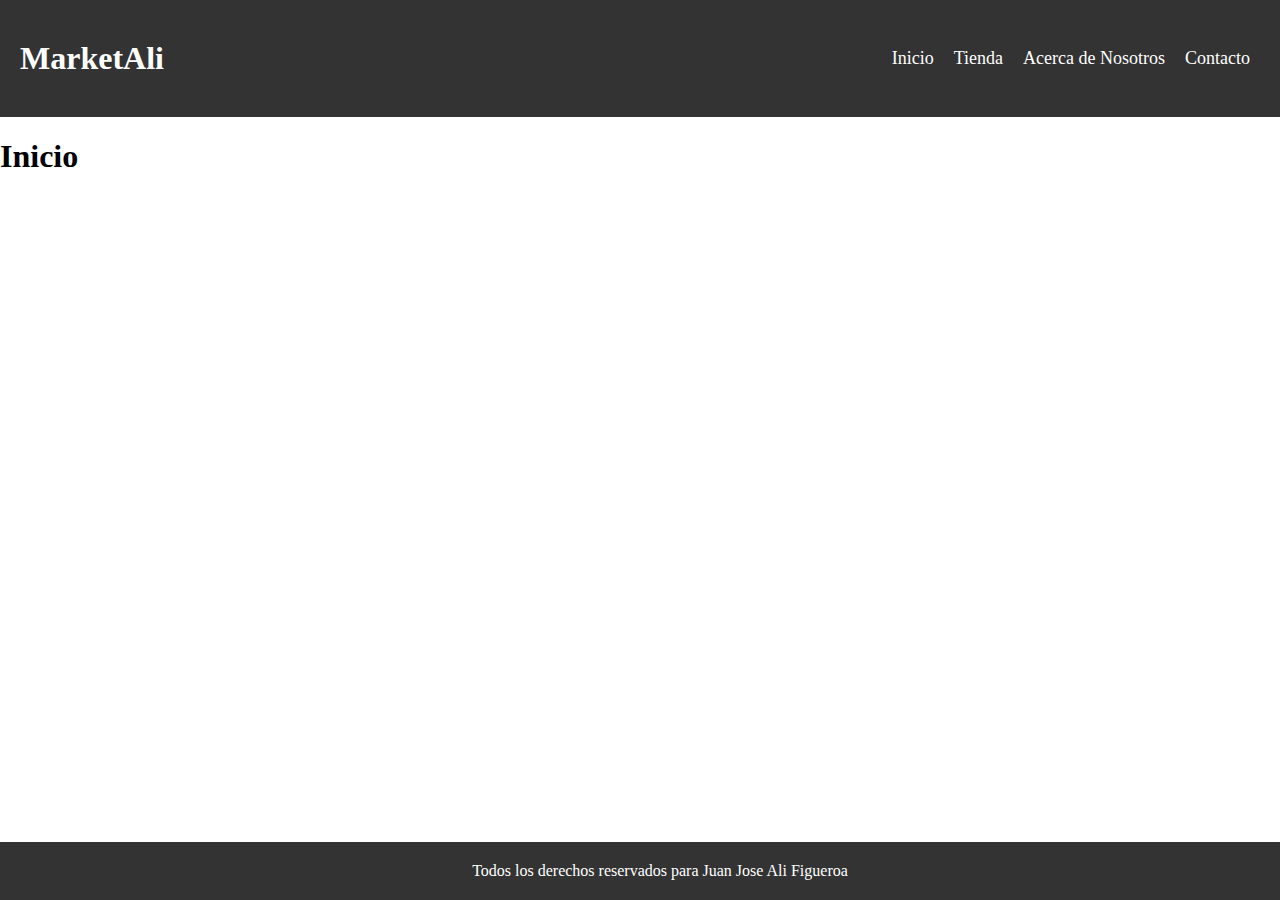
<file: index.html>
<!DOCTYPE html>
<head>
    <title>Practicando Dom</title>
    <link rel="stylesheet" href="./css/style.css">
</head>
<body>

    <h1>Inicio</h1>

    <script src="./js/header.js"></script>
    <script src="./js/footer.js"></script>
</body>
</html>
</file>
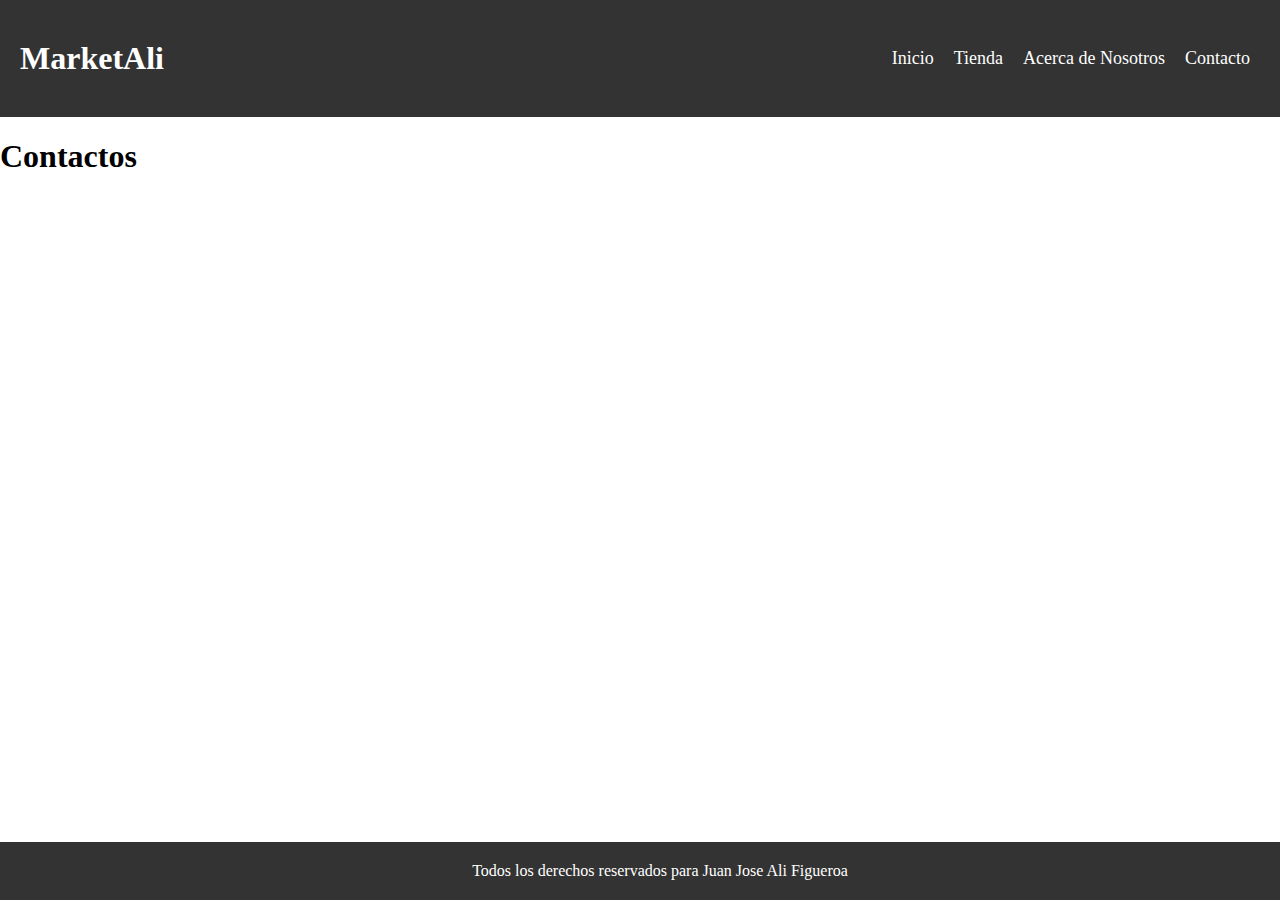
<file: contactos.html>
<!DOCTYPE html>
<head>
    <meta charset="UTF-8">
    <meta name="viewport" content="width=device-width, initial-scale=1.0">
    <title>Practicando Dom</title>
    <link rel="stylesheet" href="./css/style.css">

</head>
<body>
    <h1>Contactos</h1>

    <script src="./js/header.js"></script>
    <script src="./js/footer.js"></script>


</body>
</html>
</file>
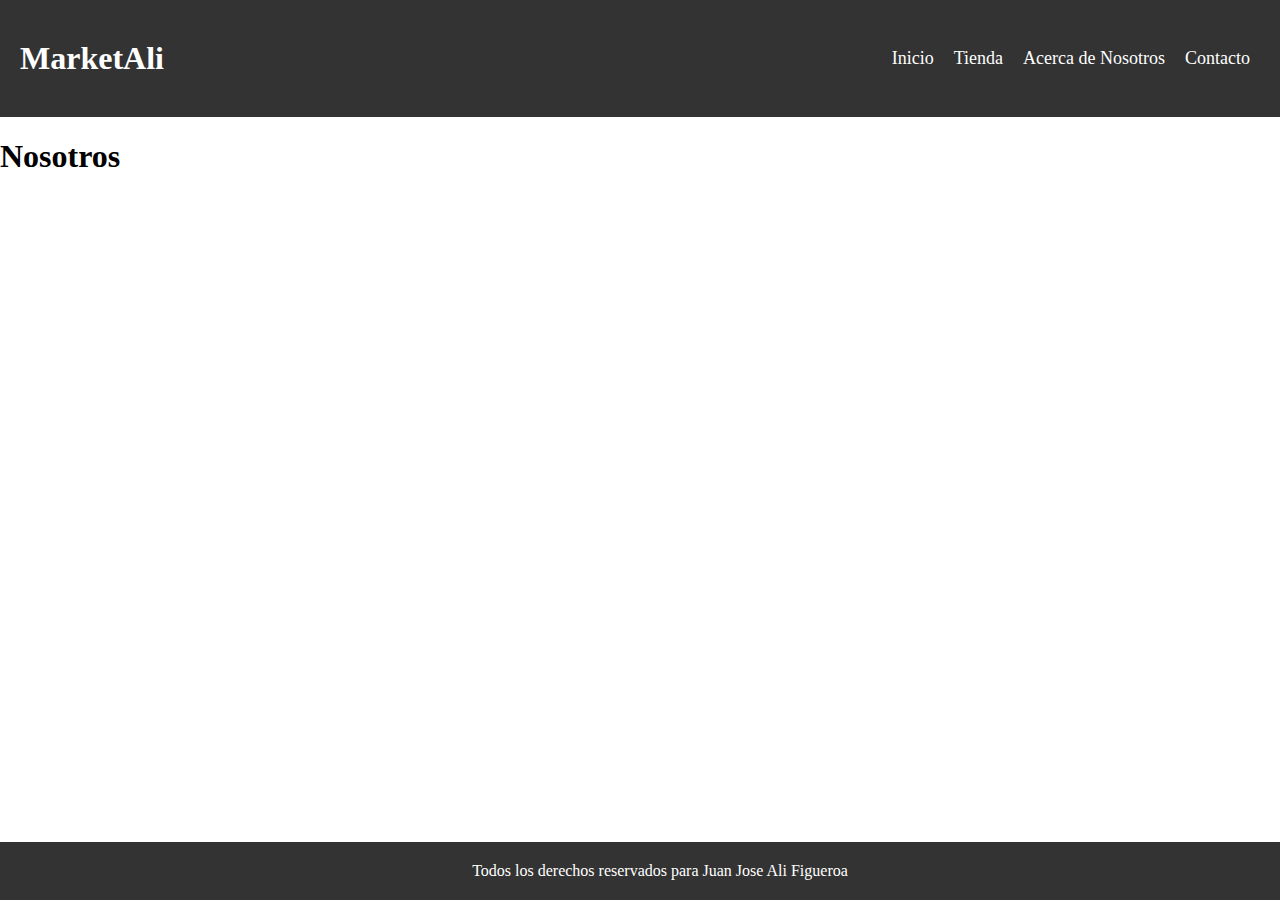
<file: nosotros.html>
<!DOCTYPE html>
<head>
    <meta charset="UTF-8">
    <meta name="viewport" content="width=device-width, initial-scale=1.0">
    <title>Practicando Dom</title>
    <link rel="stylesheet" href="./css/style.css">

</head>
<body>
    <h1>Nosotros</h1>

    <script src="./js/header.js"></script>
    <script src="./js/footer.js"></script>


</body>
</html>
</file>
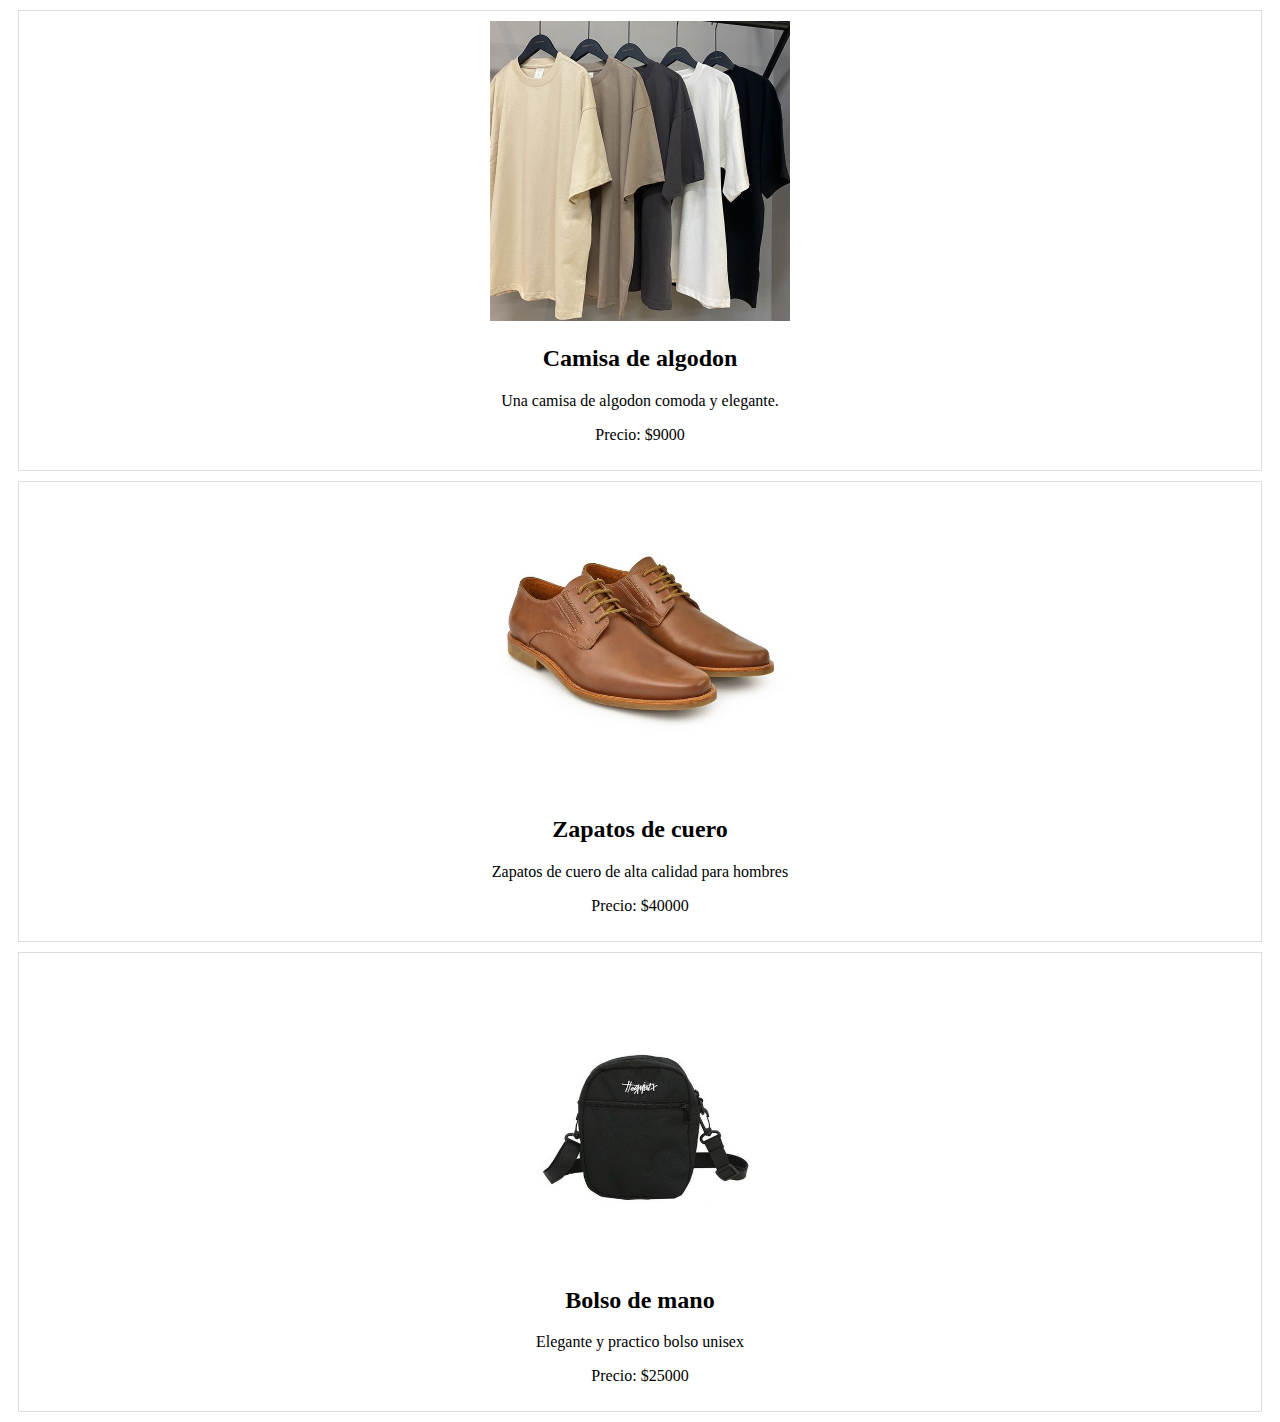
<file: productos.html>
<!DOCTYPE html>
<html lang="es">
<head>
    <meta charset="UTF-8">
    <meta name="viewport" content="width=device-width, initial-scale=1.0">
    <title>Producto</title>
    <link rel="stylesheet" href="./css/productos.css">
</head>
<body>
    <div id="productos"></div>
    <script src="./js/punto2.js"></script>
</body>
</html>
</file>
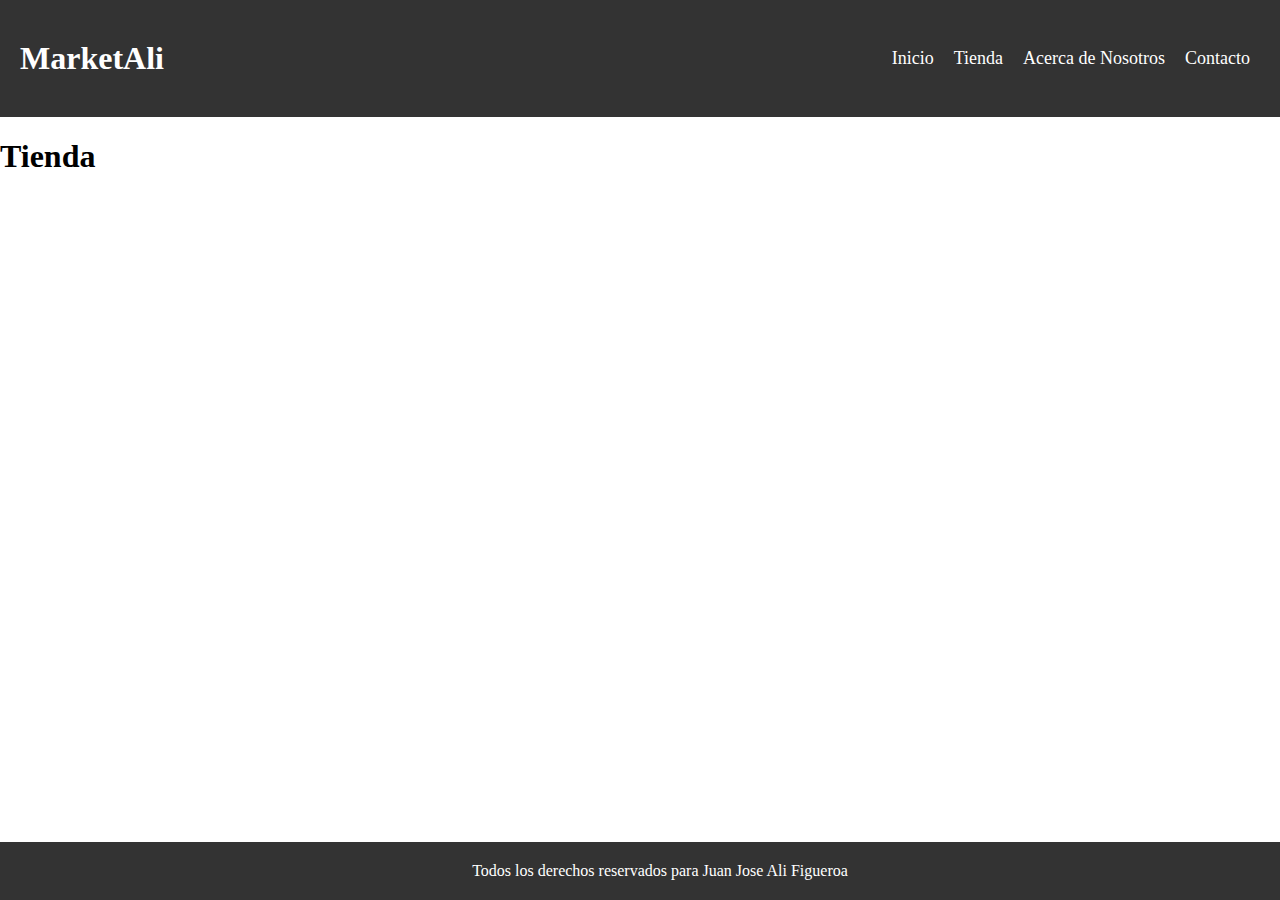
<file: tienda.html>
<!DOCTYPE html>
<head>
    <meta charset="UTF-8">
    <meta name="viewport" content="width=device-width, initial-scale=1.0">
    <title>Practicando Dom</title>
    <link rel="stylesheet" href="./css/style.css">

</head>
<body>
    <h1>Tienda</h1>

    <script src="./js/header.js"></script>
    <script src="./js/footer.js"></script>


</body>
</html>
</file>
<file: css/style.css>
body {
    margin: 0px;
}
</file>
<file: css/productos.css>
.producto {
    border: 1px solid #ddd;
    padding: 10px;
    margin: 10px;
    text-align: center;
}

.producto img{
    max-width: 100%;
    height: 300px;
}
</file>
